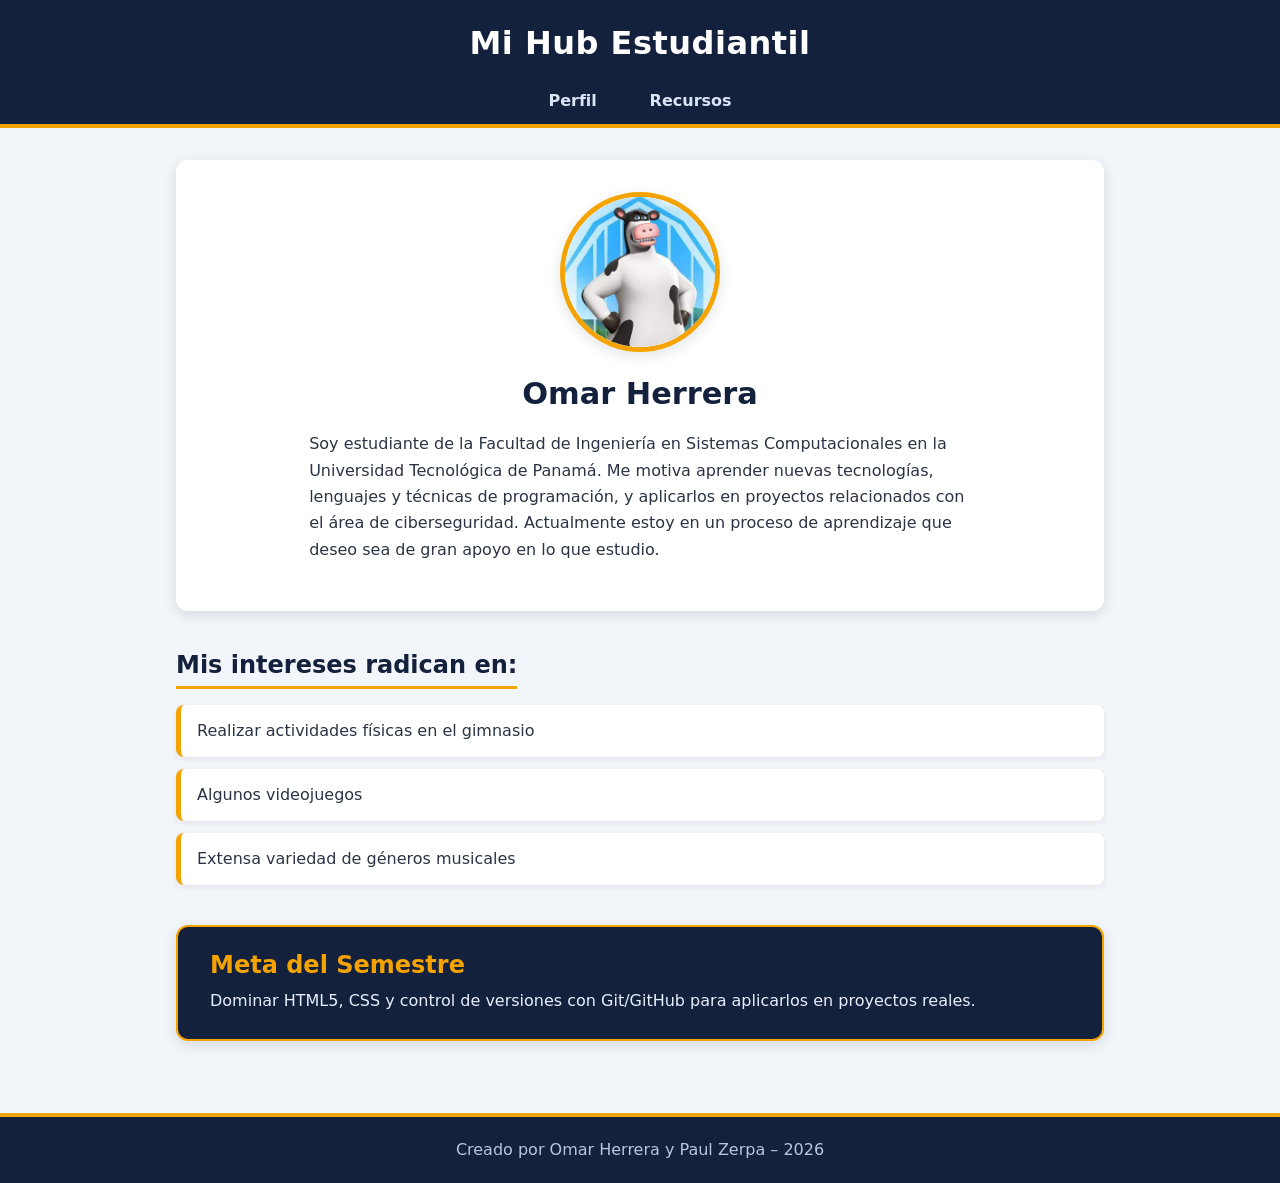
<file: index.html>
<!DOCTYPE html>
<html lang="es">
<head>
    <meta charset="UTF-8">
    <meta name="viewport" content="width=device-width, initial-scale=1.0">
    <meta name="description" content="Perfil personal - Mi Hub Estudiantil 2026">
    <title>Mi Hub Estudiantil - Perfil</title>
    <link rel="stylesheet" href="css/estilos.css">
</head>
<body>

<header>
    <h1>Mi Hub Estudiantil</h1>
    <nav>
        <ul>
            <li><a href="index.html">Perfil</a></li>
            <li><a href="recursos.html">Recursos</a></li>
        </ul>
    </nav>
</header>

<main>
    <section id="perfil">
        <img src="img/avatar.png" alt="Foto de perfil de Omar Herrera" class="avatar">
        <h2>Omar Herrera</h2>
        <p>
            Soy estudiante de la Facultad de Ingeniería en Sistemas Computacionales en la
            Universidad Tecnológica de Panamá. Me motiva aprender nuevas tecnologías,
            lenguajes y técnicas de programación, y aplicarlos en proyectos relacionados
            con el área de ciberseguridad. Actualmente estoy en un proceso de aprendizaje
            que deseo sea de gran apoyo en lo que estudio.
        </p>
    </section>

    <section id="intereses">
        <h2>Mis intereses radican en:</h2>
        <ul>
            <li>Realizar actividades físicas en el gimnasio</li>
            <li>Algunos videojuegos</li>
            <li>Extensa variedad de géneros musicales</li>
        </ul>
    </section>

    <section id="meta">
        <div class="tarjeta-destacada">
            <h2>Meta del Semestre</h2>
            <p>Dominar HTML5, CSS y control de versiones con Git/GitHub para aplicarlos en proyectos reales.</p>
        </div>
    </section>
</main>

<footer>
    <p>Creado por Omar Herrera y Paul Zerpa – 2026</p>
</footer>

</body>
</html>
</file>
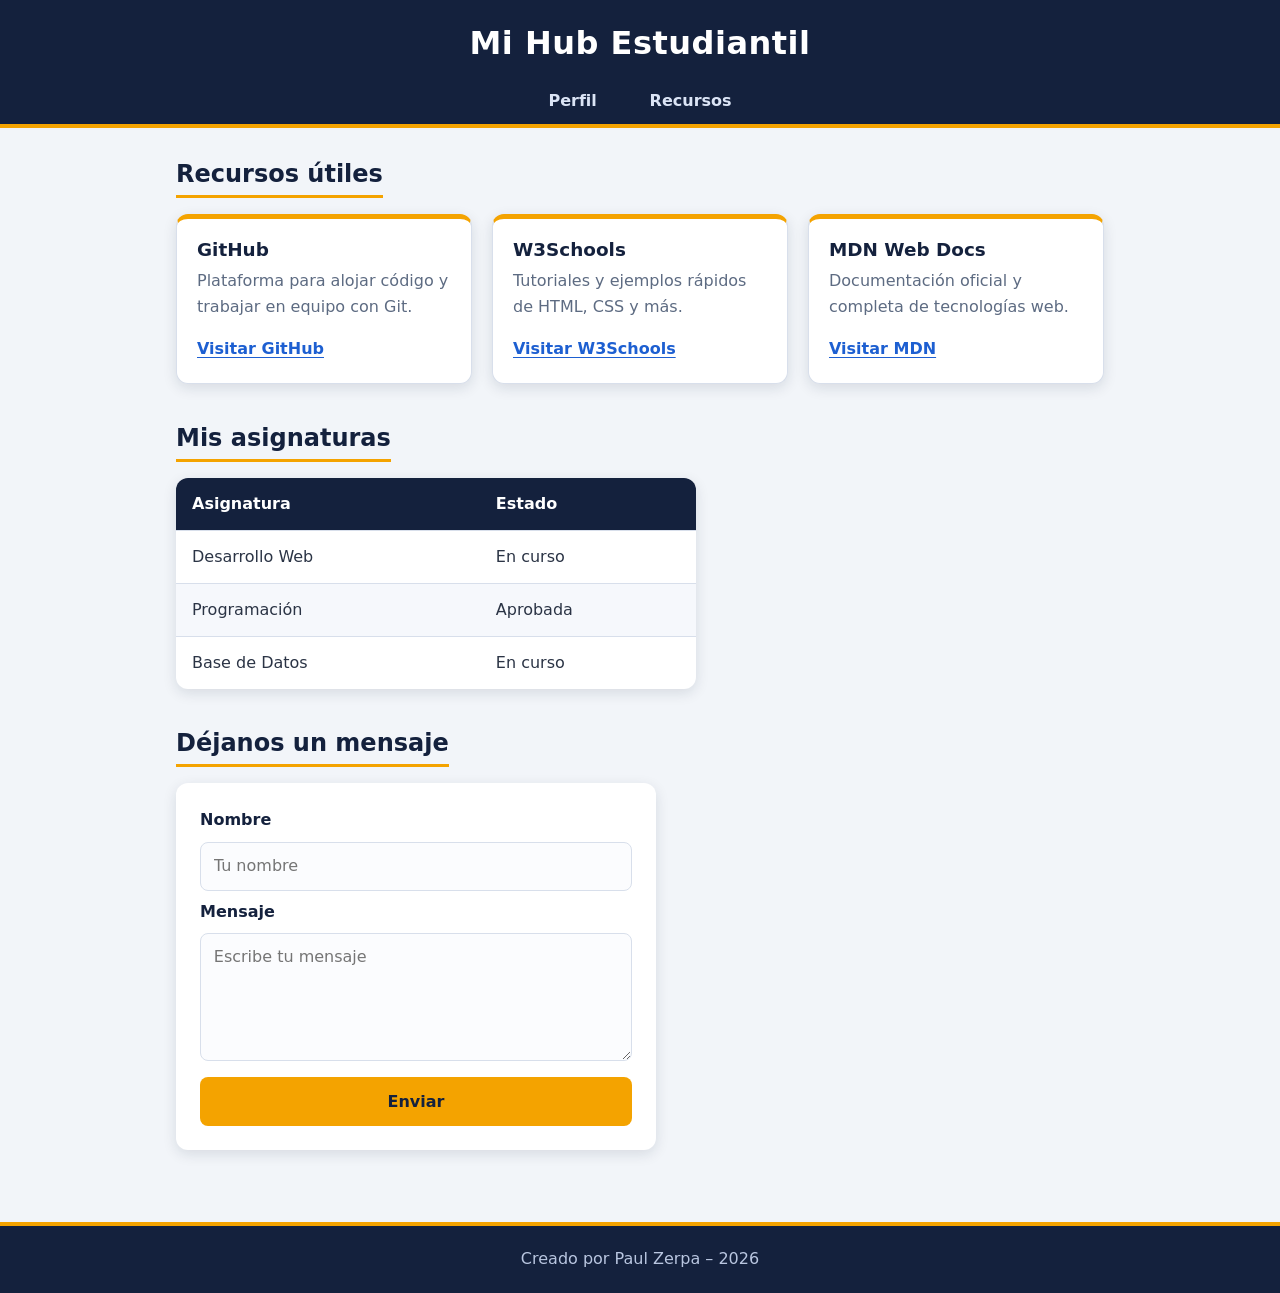
<file: recursos.html>
<!DOCTYPE html>
<html lang="es">
<head>
    <meta charset="UTF-8">
    <meta name="viewport" content="width=device-width, initial-scale=1.0">
    <meta name="description" content="Recursos e intereses - Mi Hub Estudiantil 2026">
    <title>Mi Hub Estudiantil - Recursos</title>
    <link rel="stylesheet" href="css/estilos.css">
</head>
<body>

<header>
    <h1>Mi Hub Estudiantil</h1>
    <nav>
        <ul>
            <li><a href="index.html">Perfil</a></li>
            <li><a href="recursos.html">Recursos</a></li>
        </ul>
    </nav>
</header>

<main>
    <section id="recursos">
        <h2>Recursos útiles</h2>
        <div class="contenedor-tarjetas">
            <div class="tarjeta">
                <h3>GitHub</h3>
                <p>Plataforma para alojar código y trabajar en equipo con Git.</p>
                <a href="https://github.com" target="_blank" rel="noopener">Visitar GitHub</a>
            </div>
            <div class="tarjeta">
                <h3>W3Schools</h3>
                <p>Tutoriales y ejemplos rápidos de HTML, CSS y más.</p>
                <a href="https://www.w3schools.com" target="_blank" rel="noopener">Visitar W3Schools</a>
            </div>
            <div class="tarjeta">
                <h3>MDN Web Docs</h3>
                <p>Documentación oficial y completa de tecnologías web.</p>
                <a href="https://developer.mozilla.org" target="_blank" rel="noopener">Visitar MDN</a>
            </div>
        </div>
    </section>

    <section id="asignaturas">
        <h2>Mis asignaturas</h2>
        <table>
            <thead>
                <tr>
                    <th>Asignatura</th>
                    <th>Estado</th>
                </tr>
            </thead>
            <tbody>
                <tr><td>Desarrollo Web</td><td>En curso</td></tr>
                <tr><td>Programación</td><td>Aprobada</td></tr>
                <tr><td>Base de Datos</td><td>En curso</td></tr>
            </tbody>
        </table>
    </section>

    <section id="contacto">
        <h2>Déjanos un mensaje</h2>
        <form action="#" method="post">
            <label for="nombre">Nombre</label>
            <input type="text" id="nombre" name="nombre" placeholder="Tu nombre">

            <label for="mensaje">Mensaje</label>
            <textarea id="mensaje" name="mensaje" rows="4" placeholder="Escribe tu mensaje"></textarea>

            <button type="submit">Enviar</button>
        </form>
    </section>
</main>

<footer>
    <p>Creado por Paul Zerpa – 2026</p>
</footer>

</body>
</html>
</file>
<file: css/estilos.css>
/* ==========================================================
   Mi Hub Estudiantil 2026 - estilos.css
   Para personalizar el sitio, cambia solo las variables de :root
   ========================================================== */

:root {
    /* Colores */
    --color-fondo: #f2f5f9;
    --color-superficie: #ffffff;
    --color-tinta: #14213d;
    --color-texto: #2b3445;
    --color-texto-suave: #5d6b82;
    --color-acento: #f4a300;
    --color-acento-oscuro: #c78500;
    --color-enlace: #1d5fd1;
    --color-borde: #d8dfeb;

    /* Tamaños base */
    --fuente-base: 1rem;
    --ancho-max: 960px;
    --espacio: 1rem;
    --radio: 12px;
    --sombra: 0 4px 14px rgba(20, 33, 61, 0.12);
    --sombra-hover: 0 8px 22px rgba(20, 33, 61, 0.2);

    /* Tipografía (fuentes del sistema) */
    --fuente: system-ui, -apple-system, "Segoe UI", Roboto, "Helvetica Neue", Arial, sans-serif;
}

/* ---------- Base ---------- */
*,
*::before,
*::after {
    box-sizing: border-box;
}

body {
    margin: 0;
    min-height: 100vh;
    display: flex;
    flex-direction: column;
    font-family: var(--fuente);
    font-size: var(--fuente-base);
    line-height: 1.65;
    color: var(--color-texto);
    background: var(--color-fondo);
}

h1, h2, h3 {
    color: var(--color-tinta);
    line-height: 1.2;
}

h2 {
    font-size: 1.5rem;
    margin: 0 0 var(--espacio);
    padding-bottom: 0.4rem;
    border-bottom: 3px solid var(--color-acento);
    display: inline-block;
}

h3 {
    margin: 0 0 0.4rem;
    font-size: 1.15rem;
}

p {
    margin: 0 0 var(--espacio);
}

a {
    color: var(--color-enlace);
    text-underline-offset: 3px;
    transition: color 0.2s ease;
}

a:hover {
    color: var(--color-acento-oscuro);
}

:focus-visible {
    outline: 3px solid var(--color-acento);
    outline-offset: 2px;
}

/* ---------- Encabezado y navegación ---------- */
header {
    background: var(--color-tinta);
    color: #fff;
    padding: 1.5rem var(--espacio) 0;
    text-align: center;
    border-bottom: 4px solid var(--color-acento);
}

header h1 {
    color: #fff;
    margin: 0 0 1rem;
    font-size: 2rem;
    letter-spacing: 0.5px;
}

nav ul {
    list-style: none;
    margin: 0;
    padding: 0;
    display: flex;
    justify-content: center;
    gap: 0.5rem;
}

nav a {
    display: block;
    padding: 0.6rem 1.4rem;
    color: #dbe4f5;
    text-decoration: none;
    font-weight: 600;
    border-radius: 8px 8px 0 0;
    transition: background 0.2s ease, color 0.2s ease;
}

nav a:hover {
    background: var(--color-acento);
    color: var(--color-tinta);
}

/* ---------- Contenido principal ---------- */
main {
    flex: 1;
    width: 100%;
    max-width: var(--ancho-max);
    margin: 0 auto;
    padding: 2rem var(--espacio);
}

main section {
    margin-bottom: 2.5rem;
}

/* ---------- Perfil (index.html) ---------- */
#perfil {
    background: var(--color-superficie);
    border-radius: var(--radio);
    box-shadow: var(--sombra);
    padding: 2rem;
    text-align: center;
}

#perfil h2 {
    border-bottom: none;
    display: block;
    font-size: 1.9rem;
    margin-bottom: 0.75rem;
}

#perfil p {
    max-width: 65ch;
    margin-left: auto;
    margin-right: auto;
    text-align: left;
}

.avatar {
    width: 160px;
    height: 160px;
    object-fit: cover;
    border-radius: 50%;
    border: 5px solid var(--color-acento);
    box-shadow: var(--sombra);
    margin-bottom: 1rem;
}

#intereses ul {
    list-style: none;
    padding: 0;
    margin: 0;
    display: grid;
    gap: 0.75rem;
}

#intereses li {
    background: var(--color-superficie);
    border-left: 5px solid var(--color-acento);
    border-radius: 8px;
    padding: 0.8rem 1rem;
    box-shadow: 0 2px 6px rgba(20, 33, 61, 0.08);
}

.tarjeta-destacada {
    background: var(--color-tinta);
    color: #e8eefb;
    border: 2px solid var(--color-acento);
    border-radius: var(--radio);
    box-shadow: var(--sombra);
    padding: 1.5rem 2rem;
}

.tarjeta-destacada h2 {
    color: var(--color-acento);
    border-bottom: none;
    margin-bottom: 0.5rem;
    padding-bottom: 0;
}

.tarjeta-destacada p {
    margin: 0;
}

/* ---------- Recursos (recursos.html) ---------- */
.contenedor-tarjetas {
    display: flex;
    flex-wrap: wrap;
    gap: 1.25rem;
}

.tarjeta {
    flex: 1 1 220px;
    display: flex;
    flex-direction: column;
    background: var(--color-superficie);
    border: 1px solid var(--color-borde);
    border-top: 5px solid var(--color-acento);
    border-radius: var(--radio);
    box-shadow: var(--sombra);
    padding: 1.25rem;
    transition: transform 0.2s ease, box-shadow 0.2s ease;
}

.tarjeta:hover {
    transform: translateY(-4px);
    box-shadow: var(--sombra-hover);
}

.tarjeta p {
    flex: 1;
    color: var(--color-texto-suave);
}

.tarjeta a {
    align-self: flex-start;
    font-weight: 600;
}

/* Tabla */
table {
    width: 100%;
    max-width: 520px;
    border-collapse: collapse;
    background: var(--color-superficie);
    border-radius: var(--radio);
    overflow: hidden;
    box-shadow: var(--sombra);
}

th,
td {
    padding: 0.8rem 1rem;
    text-align: left;
}

th {
    background: var(--color-tinta);
    color: #fff;
}

tbody tr:nth-child(even) {
    background: #f6f8fc;
}

tbody tr {
    transition: background 0.2s ease;
}

tbody tr:hover {
    background: #fff3d6;
}

td {
    border-top: 1px solid var(--color-borde);
}

/* Formulario */
form {
    display: flex;
    flex-direction: column;
    gap: 0.5rem;
    max-width: 480px;
    background: var(--color-superficie);
    border-radius: var(--radio);
    box-shadow: var(--sombra);
    padding: 1.5rem;
}

label {
    font-weight: 600;
    color: var(--color-tinta);
}

input,
textarea {
    font: inherit;
    padding: 0.65rem 0.8rem;
    border: 1px solid var(--color-borde);
    border-radius: 8px;
    background: #fbfcfe;
    transition: border-color 0.2s ease, box-shadow 0.2s ease;
}

input:focus,
textarea:focus {
    outline: none;
    border-color: var(--color-acento);
    box-shadow: 0 0 0 3px rgba(244, 163, 0, 0.3);
}

button {
    margin-top: 0.5rem;
    font: inherit;
    font-weight: 700;
    padding: 0.7rem 1rem;
    color: var(--color-tinta);
    background: var(--color-acento);
    border: none;
    border-radius: 8px;
    cursor: pointer;
    transition: background 0.2s ease, transform 0.1s ease;
}

button:hover {
    background: var(--color-acento-oscuro);
    color: #fff;
}

button:active {
    transform: scale(0.98);
}

/* ---------- Pie de página ---------- */
footer {
    background: var(--color-tinta);
    color: #b9c6e0;
    text-align: center;
    padding: 1.25rem var(--espacio);
    border-top: 4px solid var(--color-acento);
}

footer p {
    margin: 0;
}

/* ---------- Clases utilitarias ---------- */
.centrado {
    text-align: center;
}

.contenedor-centrado {
    margin-left: auto;
    margin-right: auto;
}

/* ---------- Responsivo ---------- */
@media (max-width: 600px) {
    header h1 {
        font-size: 1.5rem;
    }

    nav a {
        padding: 0.5rem 1rem;
    }

    #perfil {
        padding: 1.25rem;
    }

    .contenedor-tarjetas {
        flex-direction: column;
    }

    .tarjeta {
        flex: 1 1 auto;
    }

    table,
    form {
        max-width: 100%;
    }
}

@media (prefers-reduced-motion: reduce) {
    * {
        transition: none !important;
    }
}
</file>
